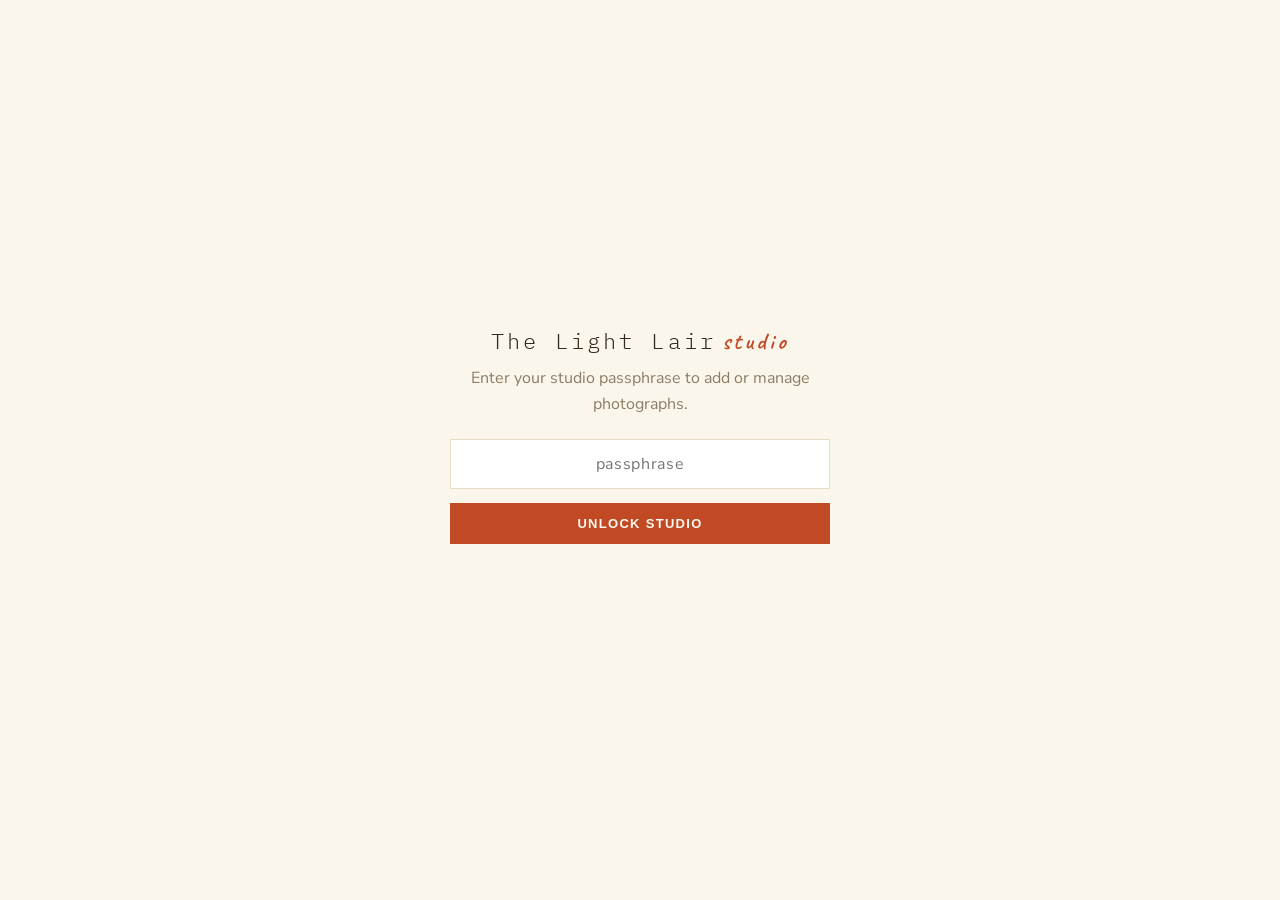
<file: admin.html>
<!DOCTYPE html>
<html lang="en">
<head>
<meta charset="utf-8">
<meta name="viewport" content="width=device-width, initial-scale=1, viewport-fit=cover">
<meta name="robots" content="noindex, nofollow">
<title>The Light Lair · Studio (upload)</title>
<link rel="preconnect" href="https://fonts.googleapis.com">
<link rel="preconnect" href="https://fonts.gstatic.com" crossorigin>
<link rel="stylesheet" href="https://fonts.googleapis.com/css2?family=IBM+Plex+Mono:wght@300;400&family=Caveat:wght@500;600&family=Nunito+Sans:ital,opsz,wght@0,6..12,400;0,6..12,600;0,6..12,700;1,6..12,400&display=swap">
<link rel="stylesheet" href="assets/style.css?v=3">
<style>
  .studio-wrap{max-width:1080px;margin:0 auto;padding:22px 20px 90px}
  .studio-top{display:flex;align-items:center;gap:12px;flex-wrap:wrap;padding:8px 0 18px}
  .studio-top .brand{font-family:var(--mono);font-weight:300;letter-spacing:.14em;font-size:18px;color:var(--ink)}
  .studio-top .brand .sig{font-family:var(--hand);font-weight:600;color:var(--accent);font-size:20px;margin-left:8px;letter-spacing:0}
  .studio-top .spacer{margin-left:auto}
  .pill{font-family:var(--mono);font-size:10px;letter-spacing:.18em;text-transform:uppercase;padding:5px 11px;border-radius:0;border:1px solid var(--line);color:var(--muted)}
  a.back,button.link{font-family:var(--mono);font-size:12px;color:var(--muted);text-decoration:none;border:0;background:none;cursor:pointer;border-bottom:1px dotted var(--line)}
  a.back:hover,button.link:hover{color:var(--accent)}
  h1.studio-h{font-family:var(--mono);font-weight:300;letter-spacing:.04em;font-size:clamp(24px,4.4vw,34px);margin:6px 0 4px}
  .studio-sub{color:var(--muted);margin:0 0 18px;max-width:640px;line-height:1.6}
  .note{display:flex;gap:12px;align-items:flex-start;background:var(--panel);border:1px solid var(--line);border-left:3px solid var(--amber);border-radius:0;padding:13px 16px;margin:0 0 22px;color:#5a4a34;line-height:1.55;font-size:14.5px}
  .note b{color:var(--accent)}
  .drop{display:block;position:relative;border:2px dashed #d8c9a8;border-radius:0;background:#fbf8f0;padding:44px 24px;text-align:center;transition:border-color .18s,background .18s,transform .18s;cursor:pointer}
  .drop:hover{border-color:var(--amber);background:#fdfaf2}
  .drop.drag{border-color:var(--accent);background:rgba(193,74,36,.05);transform:scale(1.005)}
  .drop .icon{font-size:34px;line-height:1}
  .drop .big{font-family:var(--mono);font-weight:400;font-size:clamp(17px,2.6vw,21px);margin:12px 0 4px;color:var(--ink)}
  .drop .small{color:var(--muted);font-size:14px}
  .drop .choose{display:inline-block;margin-top:16px;padding:11px 26px;border-radius:0;background:var(--accent);color:#fdf8ef;font-weight:700;font-size:12px;letter-spacing:.12em;text-transform:uppercase;box-shadow:0 8px 24px rgba(193,74,36,.24)}
  input[type=file]{display:none}
  .tray-head{display:flex;align-items:center;gap:12px;margin:30px 0 14px;flex-wrap:wrap}
  .tray-head h2{font-family:var(--mono);font-weight:400;font-size:15px;letter-spacing:.08em;text-transform:uppercase;color:var(--muted);margin:0}
  .tray-head .count{font-family:var(--mono);color:var(--accent);font-size:13px}
  .tray-head .spacer{margin-left:auto}
  .btn{font:inherit;cursor:pointer;border-radius:0;border:1px solid var(--line);background:transparent;color:var(--muted);padding:9px 18px;font-size:12px;letter-spacing:.06em;transition:.18s}
  .btn:hover{color:var(--ink);border-color:#d8c9a8}
  .btn.primary{background:var(--accent);color:#fdf8ef;border-color:var(--accent);font-weight:700;letter-spacing:.1em;text-transform:uppercase;box-shadow:0 8px 22px rgba(193,74,36,.24)}
  .btn.primary:hover{background:var(--accent-deep);color:#fff}
  .btn:disabled{opacity:.4;cursor:not-allowed}
  .cards{display:grid;grid-template-columns:repeat(auto-fill,minmax(210px,1fr));gap:16px}
  .card{background:#fff;border:1px solid var(--line);border-radius:0;overflow:hidden;box-shadow:0 1px 2px rgba(80,60,30,.04),0 10px 24px rgba(80,60,30,.05);display:flex;flex-direction:column;position:relative}
  .card .ph{position:relative;aspect-ratio:4/3;background:#efe6d2 center/cover no-repeat}
  .card .rm{position:absolute;top:8px;right:8px;width:28px;height:28px;border-radius:0;border:none;background:rgba(30,20,10,.55);color:#fff;font-size:16px;line-height:1;cursor:pointer}
  .card .rm:hover{background:var(--accent-deep)}
  .card .st{position:absolute;left:8px;top:8px;font-family:var(--mono);font-size:10px;letter-spacing:.1em;text-transform:uppercase;padding:3px 8px;color:#fff;background:rgba(30,20,10,.6)}
  .card .st.ok{background:rgba(60,120,60,.85)}
  .card .st.err{background:rgba(168,68,58,.9)}
  .card .st.up{background:rgba(217,150,46,.92);color:#2a1c05}
  .card .body{padding:11px 12px 13px;display:flex;flex-direction:column;gap:9px}
  .card input.cap{font:inherit;font-size:14px;border:none;border-bottom:1px solid var(--line);background:transparent;padding:4px 2px;color:var(--ink)}
  .card input.cap::placeholder{color:#b6a68a}
  .card input.cap:focus{outline:none;border-bottom-color:var(--amber)}
  .card select{font:inherit;font-size:12.5px;color:var(--muted);border:1px solid var(--line);border-radius:0;padding:6px 8px;background:#fbf8f0}
  .empty{color:var(--muted);font-style:italic;padding:8px 2px}
  .toast{position:fixed;left:50%;bottom:26px;transform:translateX(-50%) translateY(20px);background:var(--ink);color:#faf3e6;padding:14px 20px;border-radius:0;max-width:min(90vw,460px);box-shadow:0 16px 40px rgba(0,0,0,.28);opacity:0;pointer-events:none;transition:.28s;line-height:1.5;font-size:14.5px;z-index:60}
  .toast.show{opacity:1;transform:translateX(-50%) translateY(0)}
  .toast b{color:var(--amber)}
  /* login gate */
  .gate{position:fixed;inset:0;background:var(--bg);display:flex;align-items:center;justify-content:center;z-index:80;padding:24px}
  .gate.hide{display:none}
  .gate-card{max-width:380px;width:100%;text-align:center}
  .gate .lockmark{font-family:var(--mono);font-weight:300;letter-spacing:.14em;font-size:22px;color:var(--ink)}
  .gate .lockmark .sig{font-family:var(--hand);font-weight:600;color:var(--accent);font-size:24px;margin-left:6px}
  .gate p{color:var(--muted);margin:10px 0 22px;line-height:1.6}
  .gate input{font:inherit;width:100%;padding:13px 14px;border:1px solid var(--line);border-radius:0;background:#fff;color:var(--ink);text-align:center;letter-spacing:.04em}
  .gate input:focus{outline:none;border-color:var(--amber)}
  .gate .go{margin-top:14px;width:100%;padding:13px;border-radius:0;border:0;background:var(--accent);color:#fdf8ef;font-weight:700;letter-spacing:.1em;text-transform:uppercase;font-size:13px;cursor:pointer}
  .gate .go:hover{background:var(--accent-deep)}
  .gate .err{color:var(--accent);font-size:13px;min-height:18px;margin-top:12px}
  footer.studio-foot{margin-top:44px;color:var(--muted);font-size:12.5px;font-family:var(--mono);letter-spacing:.04em;text-align:center}
</style>
</head>
<body>

<!-- LOGIN GATE -->
<div class="gate" id="gate">
  <div class="gate-card">
    <div class="lockmark">The Light Lair<span class="sig">studio</span></div>
    <p>Enter your studio passphrase to add or manage photographs.</p>
    <input id="pass" type="password" placeholder="passphrase" autocomplete="current-password" inputmode="text">
    <button class="go" id="unlock">Unlock studio</button>
    <div class="err" id="gerr"></div>
  </div>
</div>

<div class="studio-wrap">
  <div class="studio-top">
    <span class="brand">The Light Lair<span class="sig">studio</span></span>
    <span class="spacer"></span>
    <a class="back" href="index.html">← view the site</a>
    <button class="link" id="logout">lock</button>
  </div>

  <h1 class="studio-h">Add photographs</h1>
  <p class="studio-sub">Drop new work straight from your phone or desktop. No resizing, no file names — just the photo. It publishes to your live site.</p>

  <div class="note">
    <span>✨</span>
    <span><b>Live.</b> Photos are resized on your device, stored to your Light Lair, and appear on the site within a few seconds of a refresh. Remove any photo with the ✕ — it comes off the site too.</span>
  </div>

  <label class="drop" id="drop">
    <div class="icon">📷</div>
    <div class="big">Drag photos here</div>
    <div class="small">or tap to choose from your camera roll</div>
    <span class="choose">Choose photos</span>
    <input id="file" type="file" accept="image/*" multiple>
  </label>

  <div class="tray-head">
    <h2>Queue</h2>
    <span class="count" id="count">0 photos</span>
    <span class="spacer"></span>
    <button class="btn" id="clear" disabled>Clear queue</button>
    <button class="btn primary" id="publish" disabled>Publish to The Light Lair</button>
  </div>
  <div id="cards" class="cards"><div class="empty" id="empty">Nothing queued — drop a few photos above.</div></div>

  <footer class="studio-foot">The Light Lair · studio</footer>
</div>

<div class="toast" id="toast"></div>

<script>
(function(){
  const API='https://lightlair.sosatech.workers.dev';
  const KEY='ll_studio_key';
  const $=id=>document.getElementById(id);
  const gate=$('gate'), passEl=$('pass'), gerr=$('gerr');
  const drop=$('drop'), file=$('file'), cards=$('cards'), empty=$('empty');
  const countEl=$('count'), toast=$('toast'), clearBtn=$('clear'), pubBtn=$('publish');
  const cats=['Streets','Nature','Details','Home'];
  let key=localStorage.getItem(KEY)||'';
  let items=[];

  function fmt(n){return n+' photo'+(n===1?'':'s');}
  function showToast(html,ms){toast.innerHTML=html;toast.classList.add('show');clearTimeout(toast._t);toast._t=setTimeout(()=>toast.classList.remove('show'),ms||3800);}
  function refresh(){
    countEl.textContent=fmt(items.length);
    empty.style.display=items.length?'none':'';
    const pending=items.filter(i=>i.status!=='ok').length;
    clearBtn.disabled=!items.length;
    pubBtn.disabled=!pending;
  }

  /* ---------- auth ---------- */
  async function verify(k){
    try{const r=await fetch(API+'/auth',{method:'POST',headers:{Authorization:'Bearer '+k}});return r.ok;}catch(e){return false;}
  }
  async function unlock(){
    const k=passEl.value.trim(); if(!k){gerr.textContent='Enter your passphrase.';return;}
    gerr.textContent='Checking…';
    if(await verify(k)){ key=k; localStorage.setItem(KEY,k); gate.classList.add('hide'); passEl.value=''; gerr.textContent=''; }
    else gerr.textContent='That passphrase didn’t work.';
  }
  $('unlock').onclick=unlock;
  passEl.addEventListener('keydown',e=>{if(e.key==='Enter')unlock();});
  $('logout').onclick=()=>{localStorage.removeItem(KEY);key='';gate.classList.remove('hide');};

  /* ---------- image decode + resize (on-device) ---------- */
  async function decode(f){
    if('createImageBitmap' in window){
      try{ const bmp=await createImageBitmap(f,{imageOrientation:'from-image'}); return {src:bmp,w:bmp.width,h:bmp.height}; }catch(e){}
    }
    return await new Promise((res,rej)=>{
      const url=URL.createObjectURL(f), img=new Image();
      img.onload=()=>{res({src:img,w:img.naturalWidth,h:img.naturalHeight,url});};
      img.onerror=()=>{URL.revokeObjectURL(url);rej(new Error('decode'));};
      img.src=url;
    });
  }
  function toJpeg(src,sw,sh,maxEdge,q){
    const scale=Math.min(1,maxEdge/Math.max(sw,sh));
    const w=Math.max(1,Math.round(sw*scale)), h=Math.max(1,Math.round(sh*scale));
    const c=document.createElement('canvas'); c.width=w; c.height=h;
    c.getContext('2d').drawImage(src,0,0,w,h);
    return new Promise(res=>c.toBlob(b=>res({blob:b,w,h}),'image/jpeg',q));
  }

  /* ---------- queue cards ---------- */
  function addFiles(list){
    const imgs=[...list].filter(f=>/^image\//.test(f.type)||/\.hei[cf]$/i.test(f.name));
    if(!imgs.length){showToast('Those didn’t look like photos — try image files.');return;}
    imgs.forEach(f=>{
      const item={file:f,cap:'',cat:cats[1],status:'new',id:null};
      items.push(item);
      const card=document.createElement('div');card.className='card';
      const opts=cats.map(c=>'<option'+(c===item.cat?' selected':'')+'>'+c+'</option>').join('');
      card.innerHTML='<div class="ph"><span class="st">reading…</span><button class="rm" title="Remove">×</button></div>'+
        '<div class="body"><input class="cap" placeholder="Add a caption…" maxlength="120"><select>'+opts+'</select></div>';
      item.card=card; item.stEl=card.querySelector('.st'); item.phEl=card.querySelector('.ph');
      card.querySelector('.rm').onclick=()=>removeItem(item);
      card.querySelector('.cap').oninput=e=>item.cap=e.target.value;
      card.querySelector('select').onchange=e=>item.cat=e.target.value;
      cards.appendChild(card);
      // decode preview + prep resized blobs
      decode(f).then(async d=>{
        const [web,thumb]=await Promise.all([toJpeg(d.src,d.w,d.h,2000,.85),toJpeg(d.src,d.w,d.h,1100,.92)]);
        item.web=web.blob; item.thumb=thumb.blob; item.tw=thumb.w; item.th=thumb.h;
        item.phEl.style.backgroundImage='url('+URL.createObjectURL(thumb.blob)+')';
        item.status='ready'; setSt(item,'ready','');
        if(d.url)URL.revokeObjectURL(d.url);
        refresh();
      }).catch(()=>{ item.status='badfile'; setSt(item,'err','can’t read (HEIC?)'); refresh(); });
    });
    refresh();
  }
  function setSt(item,cls,txt){ item.stEl.className='st'+(cls?' '+cls:''); item.stEl.textContent=txt||({new:'reading…',ready:'ready',up:'uploading…',ok:'on the site'}[item.status]||''); if(cls==='ok')item.stEl.classList.add('ok'); }
  function removeItem(item){
    if(item.status==='ok'&&item.id){ // already published -> delete from site
      if(!confirm('Remove this photo from the live site?'))return;
      fetch(API+'/delete',{method:'POST',headers:{Authorization:'Bearer '+key,'content-type':'application/json'},body:JSON.stringify({id:item.id})})
        .then(r=>{if(!r.ok)throw 0;}).catch(()=>showToast('Could not remove it — try again.'));
    }
    items=items.filter(x=>x!==item); item.card.remove(); refresh();
  }

  /* ---------- publish ---------- */
  async function uploadItem(item){
    if(item.status==='ok'||!item.web||!item.thumb)return;
    item.status='up'; setSt(item,'up','uploading…');
    const fd=new FormData();
    fd.append('web',item.web,'web.jpg'); fd.append('thumb',item.thumb,'thumb.jpg');
    fd.append('cat',item.cat.toLowerCase()); fd.append('cap',item.cap);
    fd.append('w',item.tw); fd.append('h',item.th);
    try{
      const r=await fetch(API+'/upload',{method:'POST',headers:{Authorization:'Bearer '+key},body:fd});
      if(r.status===401){throw new Error('auth');}
      if(!r.ok)throw new Error('http'+r.status);
      const entry=await r.json(); item.id=entry.id; item.status='ok'; setSt(item,'ok','on the site');
    }catch(e){ item.status='ready'; setSt(item,'err',e.message==='auth'?'locked out':'failed — retry'); if(e.message==='auth'){localStorage.removeItem(KEY);key='';gate.classList.remove('hide');} }
    refresh();
  }
  pubBtn.onclick=async()=>{
    const queue=items.filter(i=>i.status==='ready'); if(!queue.length)return;
    pubBtn.disabled=true;
    for(const it of queue){ await uploadItem(it); }
    const done=items.filter(i=>i.status==='ok').length;
    showToast('🎉 <b>'+fmt(items.filter(i=>i.status==='ok').length)+'</b> now on the site. Refresh The Light Lair to see them.');
    refresh();
  };
  clearBtn.onclick=()=>{ items=items.filter(i=>i.status==='ok'); cards.querySelectorAll('.card').forEach((c,i)=>{}); rebuild(); };
  function rebuild(){ cards.innerHTML=''; if(!items.length){cards.appendChild(empty);} items.forEach(it=>cards.appendChild(it.card)); refresh(); }

  /* ---------- dropzone ---------- */
  drop.addEventListener('click',e=>{ if(e.target.tagName!=='INPUT')file.click(); });
  file.addEventListener('change',e=>{addFiles(e.target.files);file.value='';});
  ['dragenter','dragover'].forEach(ev=>drop.addEventListener(ev,e=>{e.preventDefault();drop.classList.add('drag');}));
  ['dragleave','drop'].forEach(ev=>drop.addEventListener(ev,e=>{e.preventDefault();if(ev==='dragleave'&&drop.contains(e.relatedTarget))return;drop.classList.remove('drag');}));
  drop.addEventListener('drop',e=>{if(e.dataTransfer&&e.dataTransfer.files)addFiles(e.dataTransfer.files);});

  /* ---------- boot ---------- */
  (async function(){
    if(key && await verify(key)){ gate.classList.add('hide'); }
    else { localStorage.removeItem(KEY); key=''; gate.classList.remove('hide'); }
    refresh();
  })();
})();
</script>
</body>
</html>
</file>
<file: assets/style.css>
/* ============================================================
   The Light Lair — Alex Than
   Warm & bright: paper, sunlight, red-maple rust + amber.
   (Structural fork of Wild Focus; palette deliberately inverted.)
   ============================================================ */
:root{
  --bg:#faf6ec;            /* soft cream / paper */
  --panel:#f2ead9;         /* warm panel */
  --ink:#33291f;           /* warm charcoal, not black */
  --muted:#8d7c66;         /* warm gray-brown */
  --line:#e7dcc6;          /* pale sand hairline */
  --accent:#c14a24;        /* red-maple rust */
  --amber:#d9962e;         /* golden-hour amber */
  --accent-deep:#93361a;   /* hover rust */
  --mono:"IBM Plex Mono",ui-monospace,"Cascadia Mono",Menlo,monospace;
  --hand:"Caveat","Segoe Script",cursive;
  --sans:"Nunito Sans",-apple-system,Segoe UI,Roboto,Helvetica,Arial,sans-serif;
}
*{box-sizing:border-box}
html{scroll-behavior:smooth}
body{margin:0;background:var(--bg);color:var(--ink);
  font-family:var(--sans);-webkit-font-smoothing:antialiased}
.home{overflow-x:hidden}

/* ===== hero — sunlit, cream veil over the red maple ===== */
.hero{position:relative;height:100vh;height:100svh;min-height:520px;display:flex;
  align-items:center;justify-content:center;text-align:center;overflow:hidden}
.hero-bg{position:absolute;inset:-4%;background-size:cover;background-position:center;
  animation:kenburns 26s ease-in-out infinite alternate;will-change:transform}
.hero-veil{position:absolute;inset:0;
  background:
    radial-gradient(120% 90% at 50% 38%,rgba(250,246,236,.34),rgba(250,246,236,.52) 62%,rgba(250,246,236,.88) 100%),
    linear-gradient(rgba(217,150,46,.08),rgba(217,150,46,0) 40%)}
.hero-inner{position:relative;z-index:2;padding:24px;display:flex;
  flex-direction:column;align-items:center}
.wordmark{margin:0;font-family:var(--mono);font-weight:300;
  letter-spacing:.16em;font-size:clamp(34px,7.5vw,76px);line-height:1.1;
  color:var(--ink);text-shadow:0 1px 0 rgba(250,246,236,.8);opacity:0;
  animation:heroUp 1.1s cubic-bezier(.2,.7,.2,1) .15s both}
.signature{margin-top:6px;font-family:var(--hand);font-weight:500;
  font-size:clamp(22px,3.6vw,34px);color:var(--accent);
  transform:rotate(-2deg);opacity:0;
  animation:heroUpSig 1.1s cubic-bezier(.2,.7,.2,1) .45s both}
.hero-rule{width:0;height:2px;background:var(--amber);margin:26px 0;border-radius:0;
  animation:drawRule 1s ease .95s both}
.hero-tag{margin:0;color:#55483a;font-size:clamp(15px,2.4vw,19px);line-height:1.7;
  max-width:560px;text-shadow:0 1px 8px rgba(250,246,236,.85);opacity:0;
  animation:heroUp 1.1s cubic-bezier(.2,.7,.2,1) .7s both}
@media(max-width:420px){
  .wordmark{letter-spacing:.08em;font-size:clamp(26px,8.5vw,34px)}
}
.cta{display:inline-block;margin-top:34px;padding:14px 34px;border-radius:0;
  background:var(--accent);color:#fdf8ef;font-weight:700;letter-spacing:.14em;
  text-transform:uppercase;font-size:12px;text-decoration:none;
  box-shadow:0 10px 30px rgba(193,74,36,.28);opacity:0;
  animation:heroUp 1.1s cubic-bezier(.2,.7,.2,1) .95s both;
  transition:transform .2s ease,box-shadow .2s ease,background .2s ease}
.cta:hover{transform:translateY(-2px);background:var(--accent-deep);
  box-shadow:0 14px 38px rgba(193,74,36,.4)}
.scroll-cue{position:absolute;bottom:calc(16px + env(safe-area-inset-bottom,0px));left:50%;
  transform:translateX(-50%);z-index:3;color:var(--accent);font-size:34px;line-height:1;
  text-decoration:none;text-shadow:0 1px 10px rgba(250,246,236,.9);
  animation:bob 1.5s ease-in-out infinite}
.scroll-cue:hover{color:var(--accent-deep)}

/* ===== section heads ===== */
.section-head{text-align:center;padding:clamp(56px,9vw,96px) 24px 8px}
.eyebrow{color:var(--accent);letter-spacing:.28em;text-transform:uppercase;
  font-size:11px;font-weight:700}
.section-head h2,.about h2{font-family:var(--mono);font-weight:300;
  letter-spacing:.08em;font-size:clamp(22px,4.4vw,34px);margin:14px 0 0}
.head-rule{width:54px;height:2px;background:var(--amber);margin:22px auto 0;border-radius:0}

/* ===== filters (loose tags) ===== */
.filters{position:sticky;top:0;z-index:20;background:rgba(250,246,236,.92);
  backdrop-filter:blur(8px);border-bottom:1px solid var(--line);
  display:flex;gap:6px;justify-content:center;flex-wrap:wrap;padding:14px 12px;margin-top:26px}
.filters button{background:transparent;color:var(--muted);border:1px solid transparent;
  padding:8px 16px;border-radius:0;font-size:13px;letter-spacing:.08em;
  text-transform:uppercase;cursor:pointer;font-family:var(--sans);font-weight:600;
  transition:.15s}
.filters button:hover{color:var(--ink);border-color:var(--line)}
.filters button.active{color:#fdf8ef;background:var(--accent)}

/* ===== masonry grid (CSS grid + JS row-spanning) ===== */
.grid{display:grid;grid-template-columns:repeat(4,1fr);grid-auto-rows:8px;
  gap:14px;padding:22px;max-width:1600px;margin:0 auto;transition:opacity .19s ease}
@media(max-width:1200px){.grid{grid-template-columns:repeat(3,1fr)}}
@media(max-width:800px){.grid{grid-template-columns:repeat(2,1fr)}}
@media(max-width:480px){.grid{grid-template-columns:1fr}}
.grid.switching{opacity:0}
.item{margin:0;cursor:zoom-in;position:relative;overflow:hidden;border-radius:0;
  background:var(--panel);box-shadow:0 2px 10px rgba(51,41,31,.07)}
.item img{display:block;width:100%;height:auto;transition:transform .4s ease,opacity .3s}
.item:hover img{transform:scale(1.04)}
.item .cap{position:absolute;left:0;right:0;bottom:0;padding:26px 12px 10px;
  font-size:12.5px;letter-spacing:.04em;color:#fdf8ef;
  background:linear-gradient(transparent,rgba(51,41,31,.62));
  opacity:0;transition:opacity .25s ease;pointer-events:none}
.item:hover .cap{opacity:1}
.item.hide{display:none}
.nojs{text-align:center;color:var(--muted);padding:30px}

/* ===== about ===== */
.about{background:var(--panel);border-top:1px solid var(--line);
  border-bottom:1px solid var(--line);padding:clamp(64px,12vw,120px) 24px;
  margin-top:clamp(40px,7vw,72px)}
.about-inner{max-width:620px;margin:0 auto;text-align:center}
.head-rule.centered{margin:22px auto 30px}
.about p{color:#55483a;font-size:clamp(15px,2vw,17px);line-height:1.9;margin:0 0 18px}
.about-note{color:var(--muted);font-size:13px;font-style:italic}

/* ===== footer ===== */
.site-footer{padding:46px 24px;text-align:center;color:var(--muted);font-size:13px;line-height:1.9}
.foot-sig{font-family:var(--hand);font-weight:600;font-size:26px;color:var(--accent);
  transform:rotate(-2deg);margin-bottom:8px}
.site-footer .license{max-width:640px;margin:10px auto 0;font-size:12px;line-height:1.7}

/* ===== lightbox — bright room, not a dark cave ===== */
.lightbox{position:fixed;inset:0;z-index:50;background:rgba(250,246,236,.97);
  display:flex;align-items:center;justify-content:center;opacity:0;
  pointer-events:none;transition:opacity .2s}
.lightbox.open{opacity:1;pointer-events:auto}
.lb-figure{margin:0;display:flex;flex-direction:column;align-items:center;gap:12px}
.lightbox img{max-width:92vw;max-height:82vh;object-fit:contain;border-radius:0;
  box-shadow:0 20px 60px rgba(51,41,31,.30)}
.lb-cap{color:var(--ink);font-size:14px;letter-spacing:.04em;text-align:center;
  max-width:80vw}
.lb-btn{position:absolute;top:50%;transform:translateY(-50%);background:none;
  border:0;color:var(--ink);font-size:44px;cursor:pointer;padding:10px 18px;opacity:.55;
  transition:.15s;user-select:none;z-index:2}
.lb-btn:hover{opacity:1;color:var(--accent)}
.lb-prev{left:8px}.lb-next{right:8px}
.lb-close{position:absolute;top:14px;right:20px;font-size:34px;color:var(--ink);
  background:none;border:0;cursor:pointer;opacity:.55;z-index:2}
.lb-close:hover{opacity:1;color:var(--accent)}
.lb-count{position:absolute;bottom:18px;left:0;right:0;text-align:center;
  color:var(--muted);font-size:13px;letter-spacing:.1em;font-family:var(--mono)}
@media(max-width:600px){.lb-btn{font-size:30px}}

/* ===== scroll reveal ===== */
.reveal{opacity:0;transform:translateY(26px);
  transition:opacity .9s ease,transform .9s cubic-bezier(.2,.7,.2,1)}
.reveal.in{opacity:1;transform:none}
/* about — slide in from the side instead of the scroll-up reveal */
.about .reveal{transform:translateX(-46px)}
.about .reveal.in{transform:none}

/* ===== animations ===== */
@keyframes kenburns{from{transform:scale(1) translate3d(0,0,0)}
  to{transform:scale(1.06) translate3d(0,-1.5%,0)}}
@keyframes heroUp{from{opacity:0;transform:translateY(20px)}to{opacity:1;transform:translateY(0)}}
@keyframes heroUpSig{from{opacity:0;transform:translateY(20px) rotate(-2deg)}
  to{opacity:1;transform:translateY(0) rotate(-2deg)}}
@keyframes drawRule{from{width:0}to{width:64px}}
@keyframes bob{0%,100%{transform:translateX(-50%) translateY(0)}50%{transform:translateX(-50%) translateY(8px)}}

/* cross-page fade — "morning light coming up" (cream, not black) */
.page-fade{position:fixed;inset:0;z-index:9999;background:#faf6ec;
  pointer-events:none;animation:lightsUp 900ms ease forwards}
@keyframes lightsUp{from{opacity:1}to{opacity:0}}

@media(prefers-reduced-motion:reduce){
  .hero-bg{animation:none}.scroll-cue{animation:none;opacity:1}
  .wordmark,.signature,.hero-tag,.cta{animation:none;opacity:1}
  .hero-rule{width:64px;animation:none}.reveal{transition:none}
  .page-fade{animation:none;opacity:0;display:none}
}
</file>
